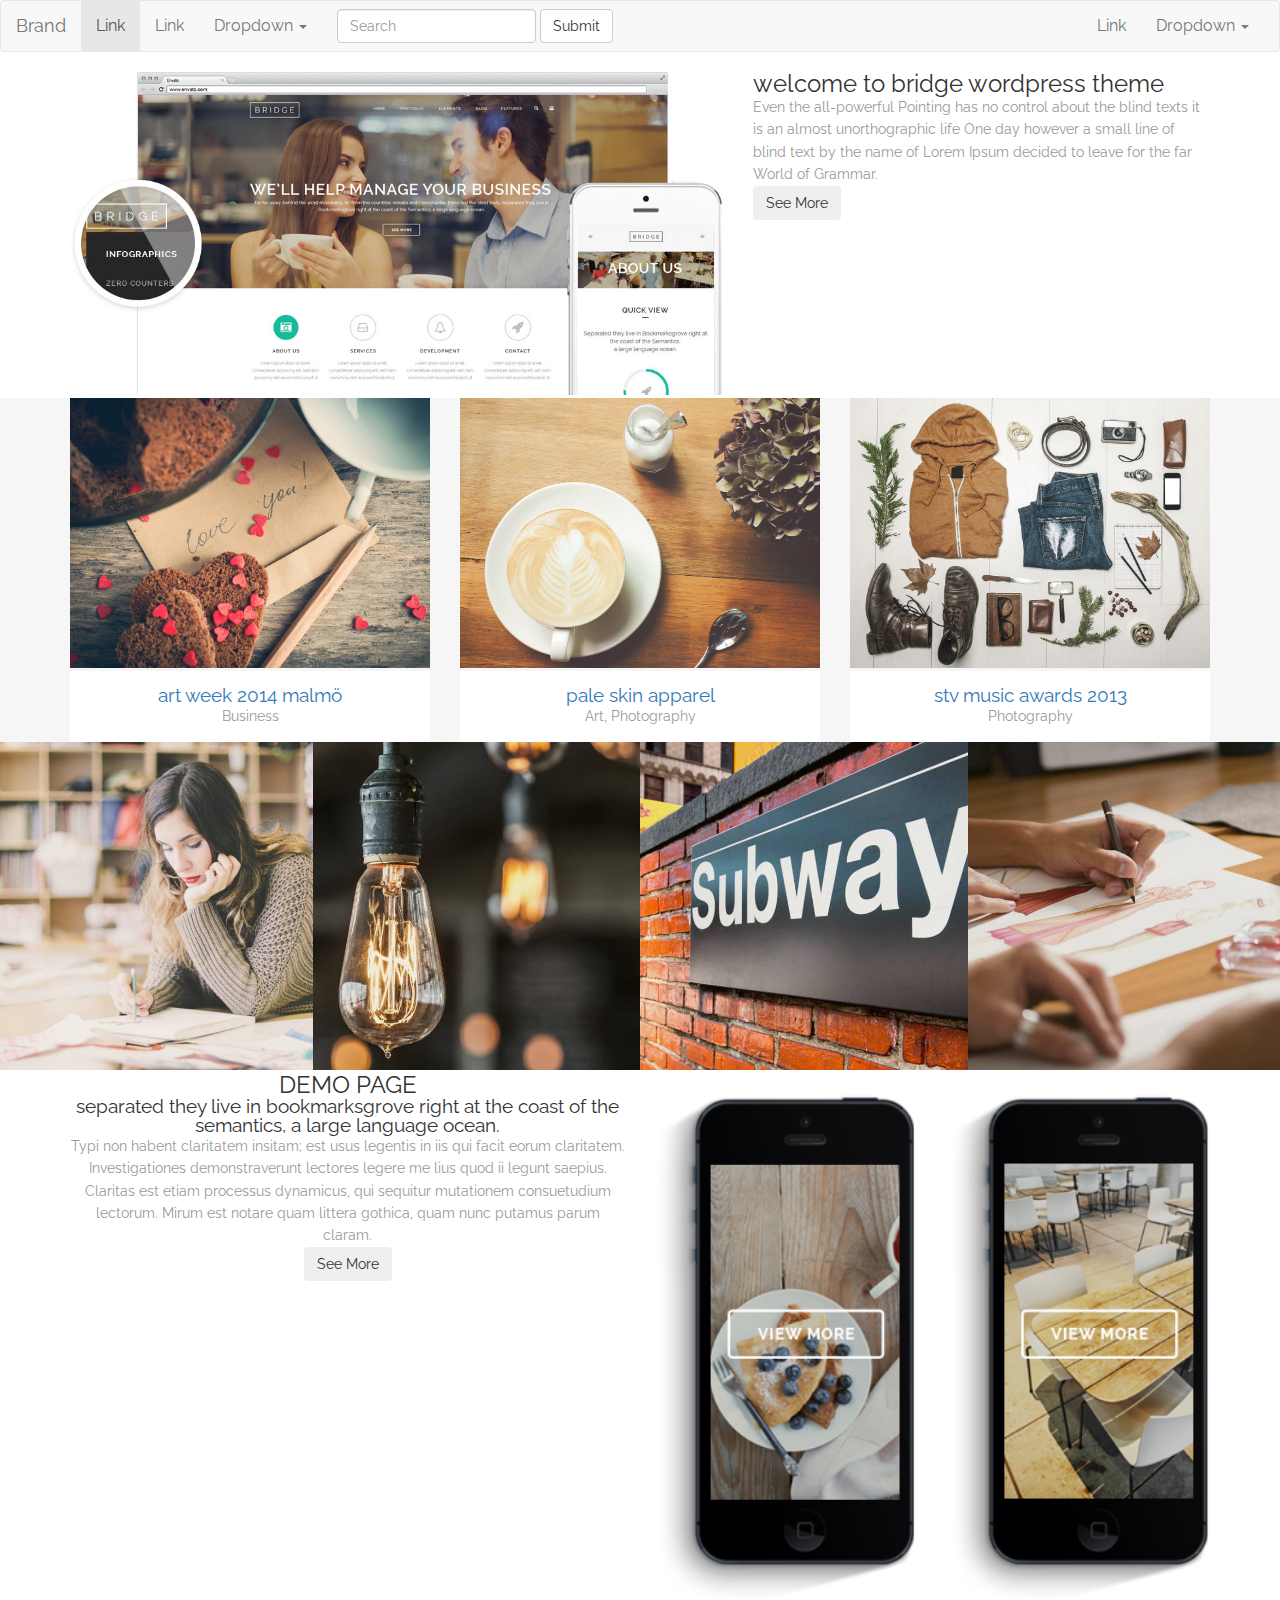
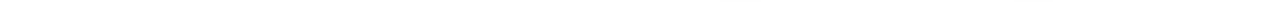
<file: 06_bootstrap/finish/index.html>
<!DOCTYPE html>
<html lang="en">

<head>
    <meta charset="UTF-8">
    <title>Sass + Compass Example</title>
    <link rel="stylesheet" href="http://maxcdn.bootstrapcdn.com/bootstrap/3.2.0/css/bootstrap.min.css">
    <link rel="stylesheet" href="css/main.css">
</head>

<body>
    <div id="root">
        <div class="nav-weapper">
            <nav class="navbar navbar-default">
                <div class="container-fluid">
                    <!-- Brand and toggle get grouped for better mobile display -->
                    <div class="navbar-header">
                        <button type="button" class="navbar-toggle collapsed" data-toggle="collapse" data-target="#bs-example-navbar-collapse-1" aria-expanded="false">
                            <span class="sr-only">Toggle navigation</span>
                            <span class="icon-bar"></span>
                            <span class="icon-bar"></span>
                            <span class="icon-bar"></span>
                        </button>
                        <a class="navbar-brand" href="#">Brand</a>
                    </div>
                    <!-- Collect the nav links, forms, and other content for toggling -->
                    <div class="collapse navbar-collapse" id="bs-example-navbar-collapse-1">
                        <ul class="nav navbar-nav">
                            <li class="active"><a href="#">Link <span class="sr-only">(current)</span></a></li>
                            <li><a href="#">Link</a></li>
                            <li class="dropdown">
                                <a href="#" class="dropdown-toggle" data-toggle="dropdown" role="button" aria-haspopup="true" aria-expanded="false">Dropdown <span class="caret"></span></a>
                                <ul class="dropdown-menu">
                                    <li><a href="#">Action</a></li>
                                    <li><a href="#">Another action</a></li>
                                    <li><a href="#">Something else here</a></li>
                                    <li role="separator" class="divider"></li>
                                    <li><a href="#">Separated link</a></li>
                                    <li role="separator" class="divider"></li>
                                    <li><a href="#">One more separated link</a></li>
                                </ul>
                            </li>
                        </ul>
                        <form class="navbar-form navbar-left" role="search">
                            <div class="form-group">
                                <input type="text" class="form-control" placeholder="Search">
                            </div>
                            <button type="submit" class="btn btn-default">Submit</button>
                        </form>
                        <ul class="nav navbar-nav navbar-right">
                            <li><a href="#">Link</a></li>
                            <li class="dropdown">
                                <a href="#" class="dropdown-toggle" data-toggle="dropdown" role="button" aria-haspopup="true" aria-expanded="false">Dropdown <span class="caret"></span></a>
                                <ul class="dropdown-menu">
                                    <li><a href="#">Action</a></li>
                                    <li><a href="#">Another action</a></li>
                                    <li><a href="#">Something else here</a></li>
                                    <li role="separator" class="divider"></li>
                                    <li><a href="#">Separated link</a></li>
                                </ul>
                            </li>
                        </ul>
                    </div>
                    <!-- /.navbar-collapse -->
                </div>
                <!-- /.container-fluid -->
            </nav>
        </div>
        <div class="container">
            <div class="row section">
                <div class="col-md-7">
                    <img src="images/mob_desktop.jpg" alt="">
                </div>
                <div class="col-md-5">
                    <h3 class="title">welcome to bridge wordpress theme</h3>
                    <p class="description">Even the all-powerful Pointing has no control about the blind texts it is an almost unorthographic life One day however a small line of blind text by the name of Lorem Ipsum decided to leave for the far World of Grammar.</p>
                    <button class="btn">See More</button>
                </div>
            </div>
        </div>
        <div class="bg">
            <div class="container">
                <div class="row section">
                    <div class="col-md-4 title-center">
                        <div class="photo"><img src="images/work1.jpg" alt=""></div>
                        <div class="polaroid">
                            <a href="#"><h4>ART WEEK 2014 MALMÖ</h4></a>
                            <p>Business</p>
                        </div>
                    </div>
                    <div class="col-md-4 title-center">
                        <div class="photo"><img src="images/work2.jpg" alt=""></div>
                        <div class="polaroid">
                            <a href="#"><h4>PALE SKIN APPAREL</h4></a>
                            <p>Art, Photography</p>
                        </div>
                    </div>
                    <div class="col-md-4 title-center">
                        <div class="photo"><img src="images/work3.jpg" alt=""></div>
                        <div class="polaroid">
                            <a href="#"><h4>STV MUSIC AWARDS 2013</h4></a>
                            <p>Photography</p>
                        </div>
                    </div>
                </div>
                <!-- section -->
            </div>
        </div>
        <div class="no-pad">
            <div class="row section">
                <div class="col-md-3 col-xs-6">
                    <div class="photo"><img src="images/gallery1.jpg" alt=""></div>
                </div>
                <div class="col-md-3 col-xs-6">
                    <div class="photo"><img src="images/gallery2.jpg" alt=""></div>
                </div>
                <div class="col-md-3 col-xs-6">
                    <div class="photo"><img src="images/gallery3.jpg" alt=""></div>
                </div>
                <div class="col-md-3 col-xs-6">
                    <div class="photo"><img src="images/gallery4.jpg" alt=""></div>
                </div>
            </div>
        </div>
        <div class="container">
            <div class="row section">
                <div class="col-md-6 title-center">
                    <h3 class="title">DEMO PAGE</h3>
                    <h4 class="description">Separated they live in Bookmarksgrove right at the coast of the Semantics, a large language ocean.</h4>
                    <p class="description">Typi non habent claritatem insitam; est usus legentis in iis qui facit eorum claritatem. Investigationes demonstraverunt lectores legere me lius quod ii legunt saepius. Claritas est etiam processus dynamicus, qui sequitur mutationem consuetudium lectorum. Mirum est notare quam littera gothica, quam nunc putamus parum claram.</p>
                    <button class="btn">See More</button>
                </div>
                <div class="col-md-6">
                    <img src="images/mob_both.png" alt="">
                </div>
            </div>
        </div>
    </div>
    <script src="http://ajax.googleapis.com/ajax/libs/jquery/1.11.1/jquery.min.js"></script>
    <!-- Insert bootstrap js -->
    <script src="http://maxcdn.bootstrapcdn.com/bootstrap/3.2.0/js/bootstrap.min.js"></script>
</body>

</html>
</file>
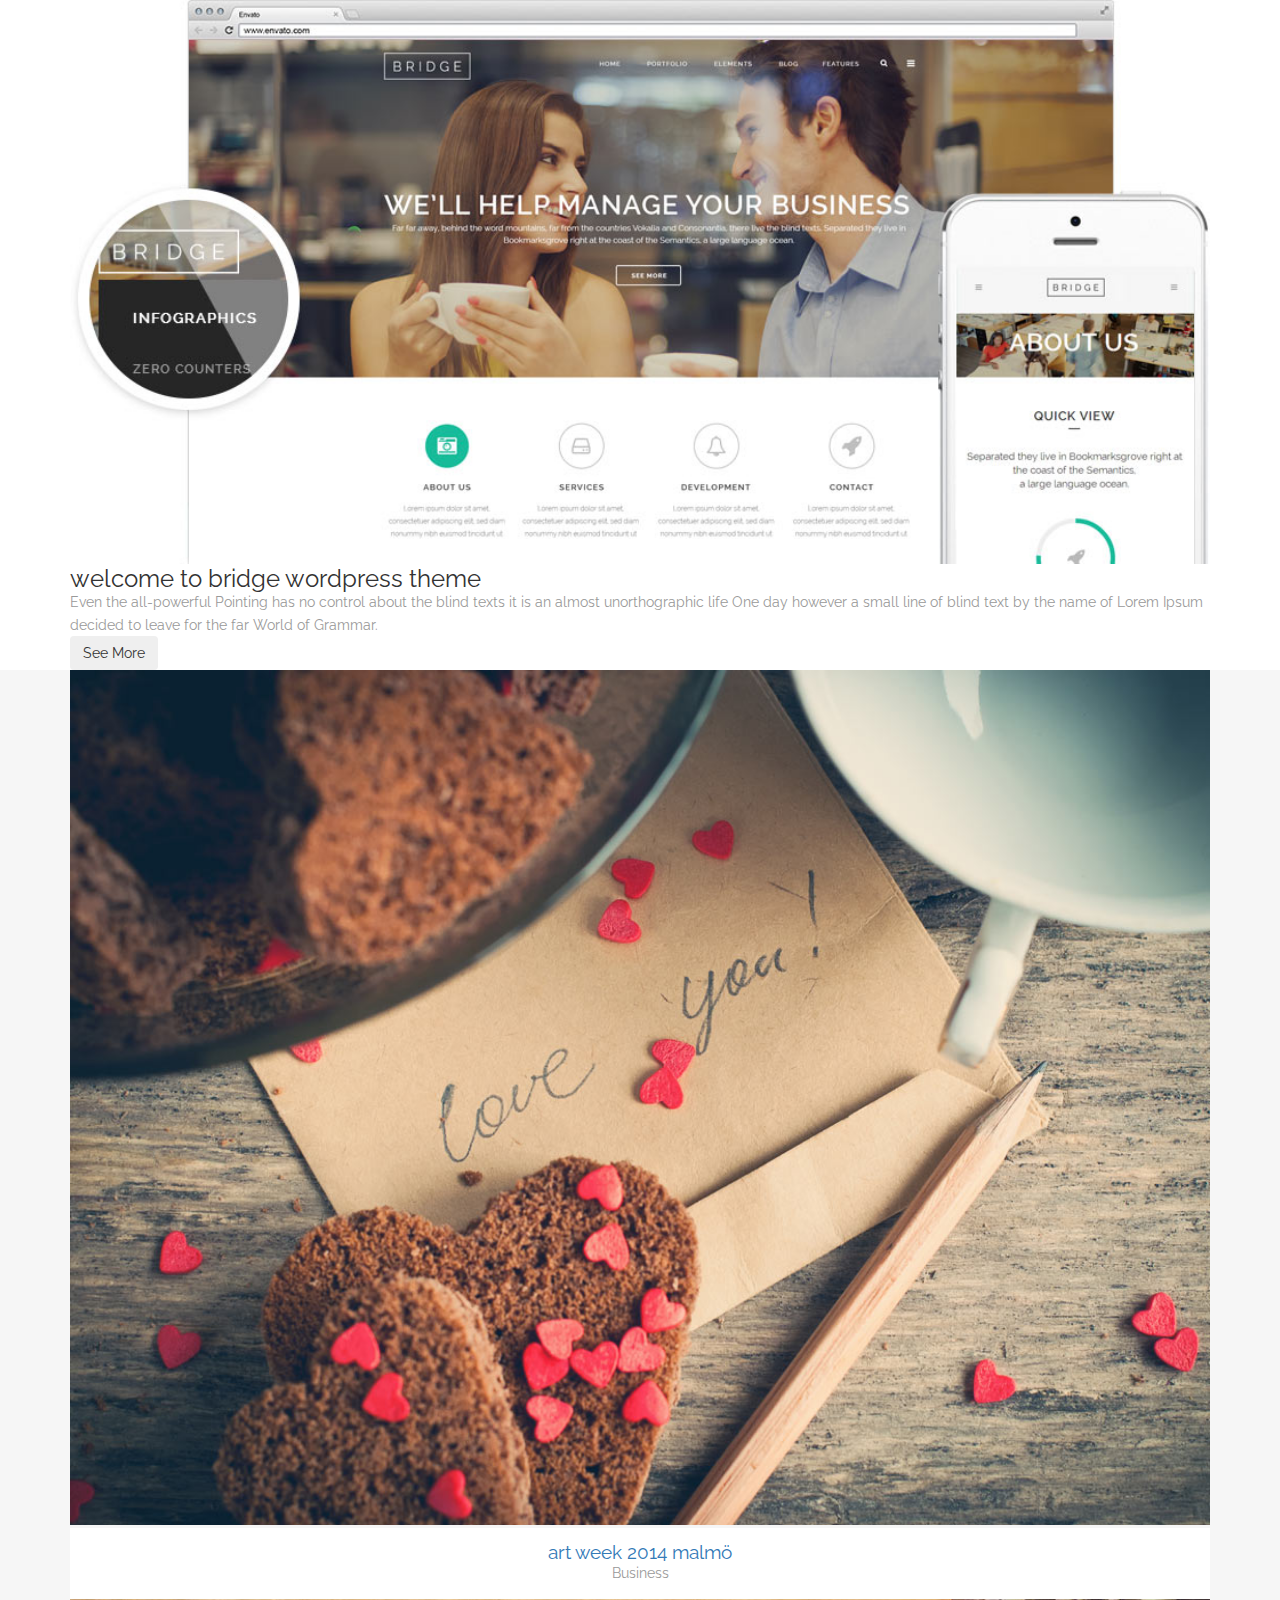
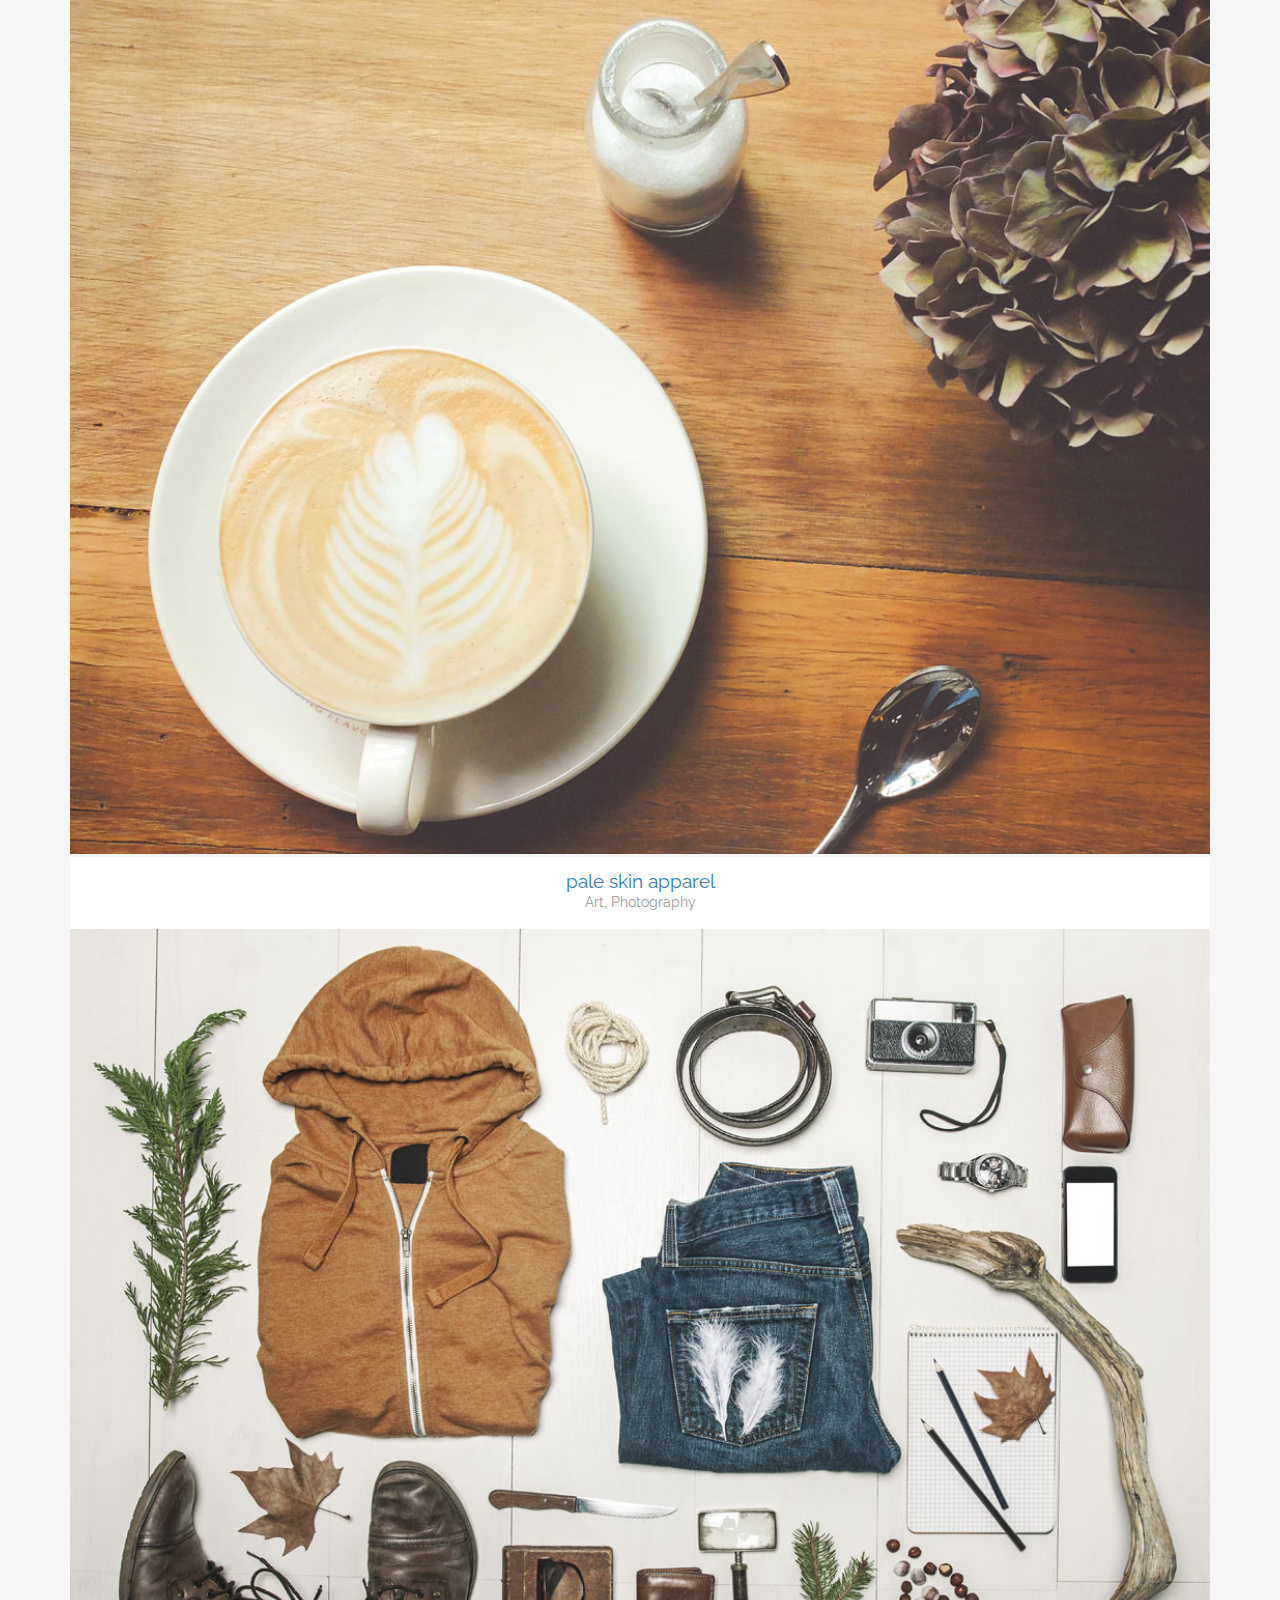
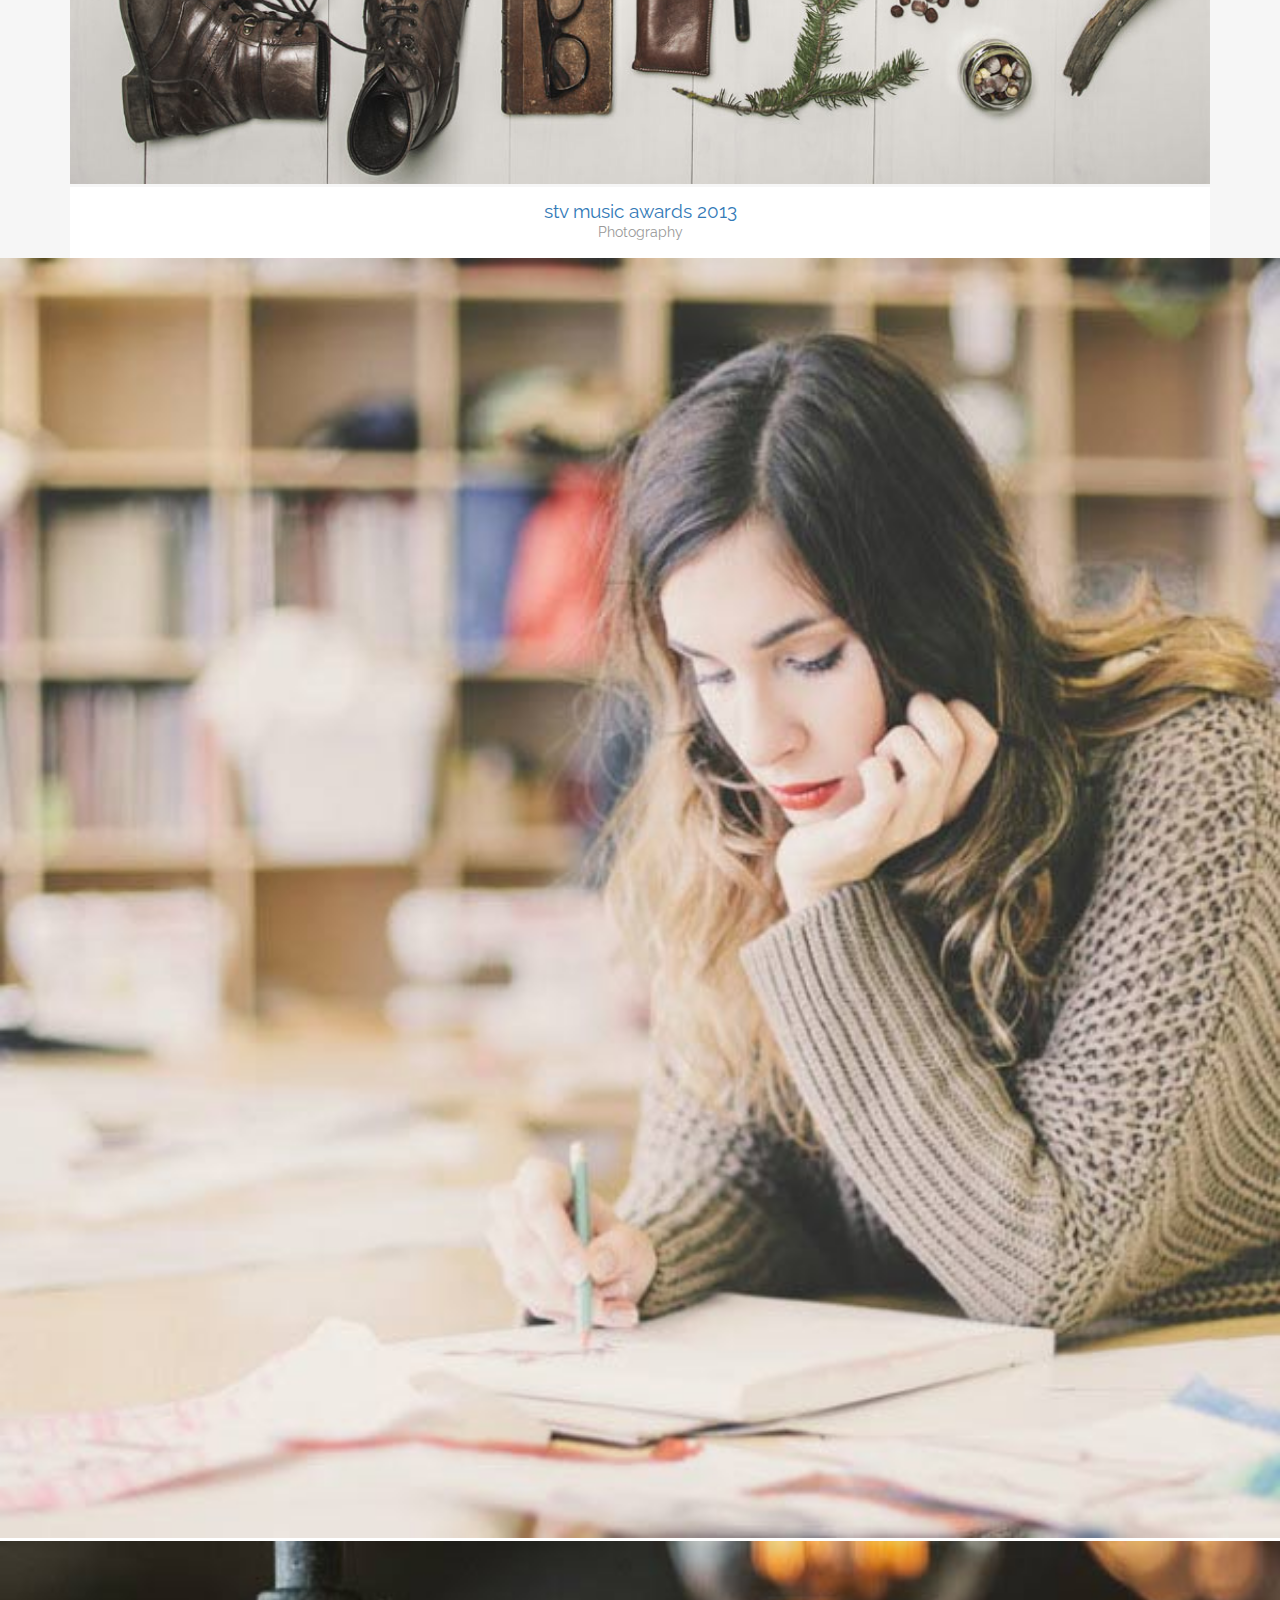
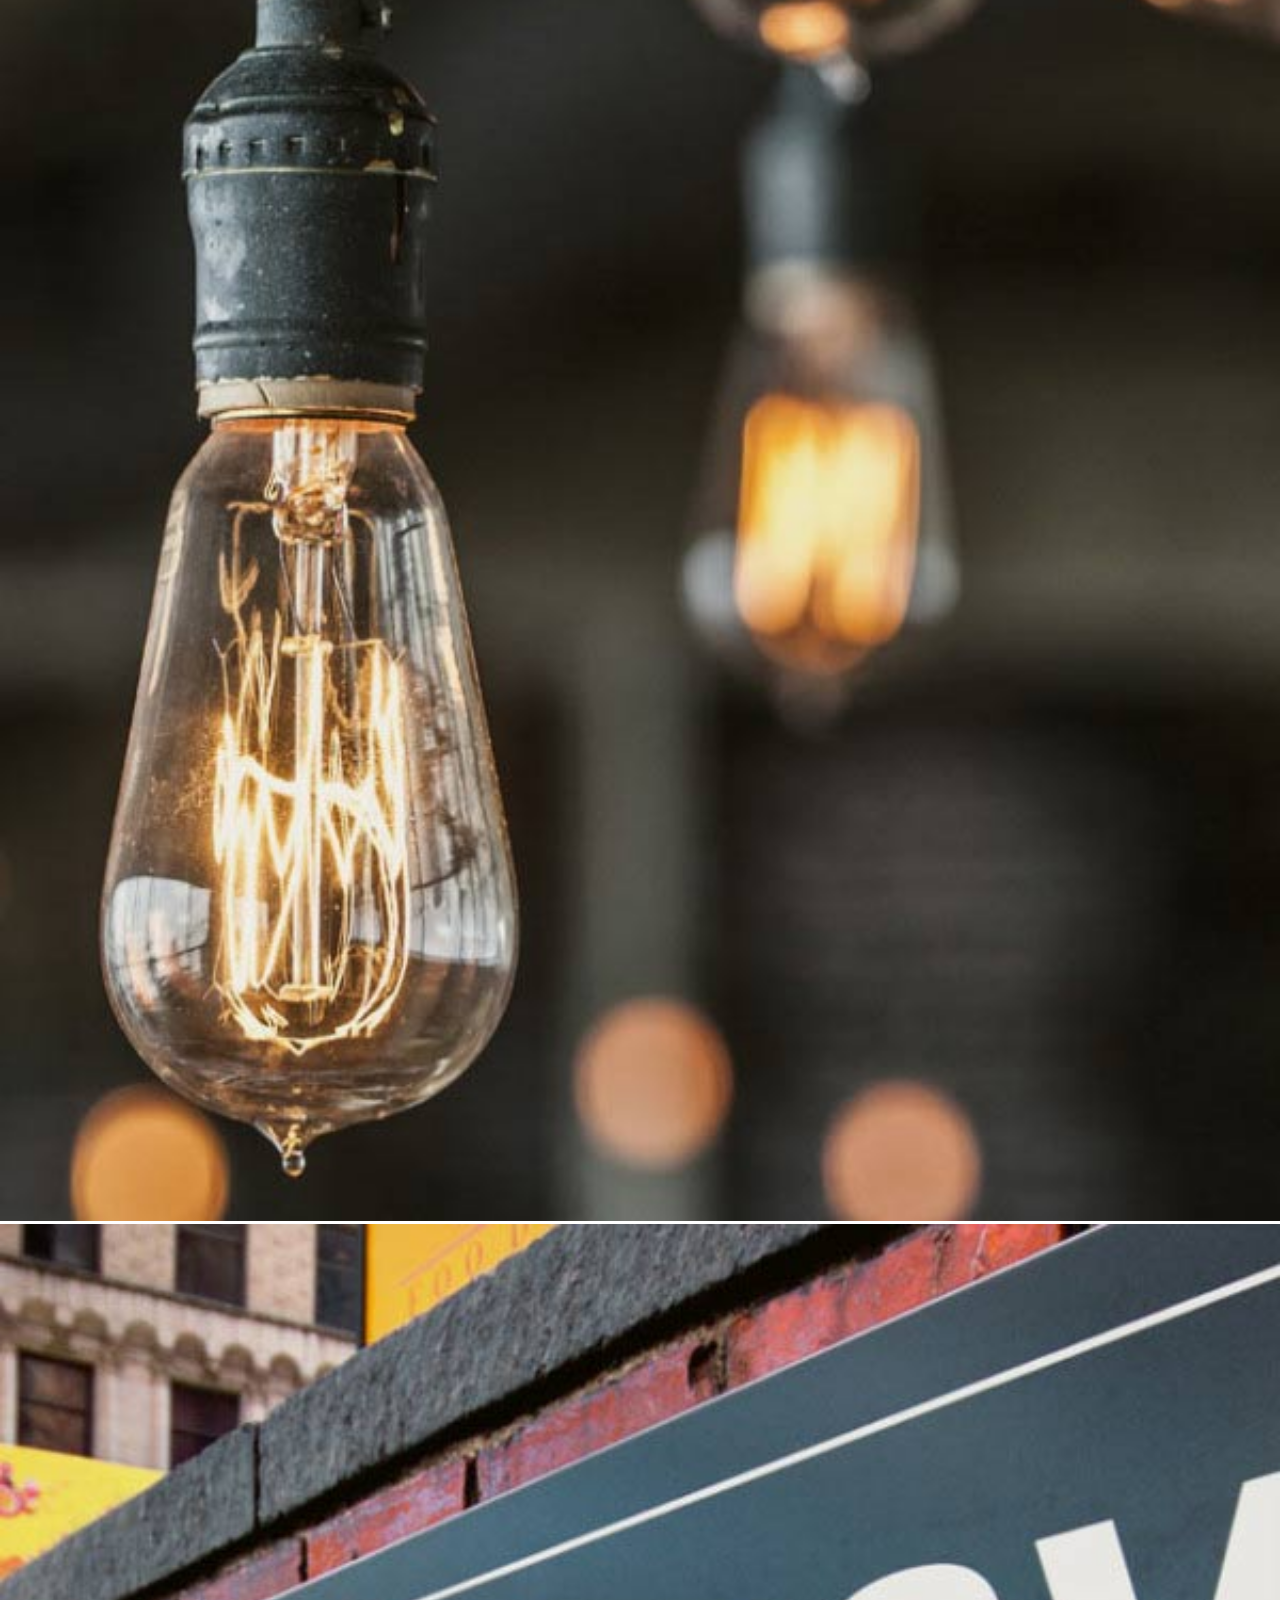
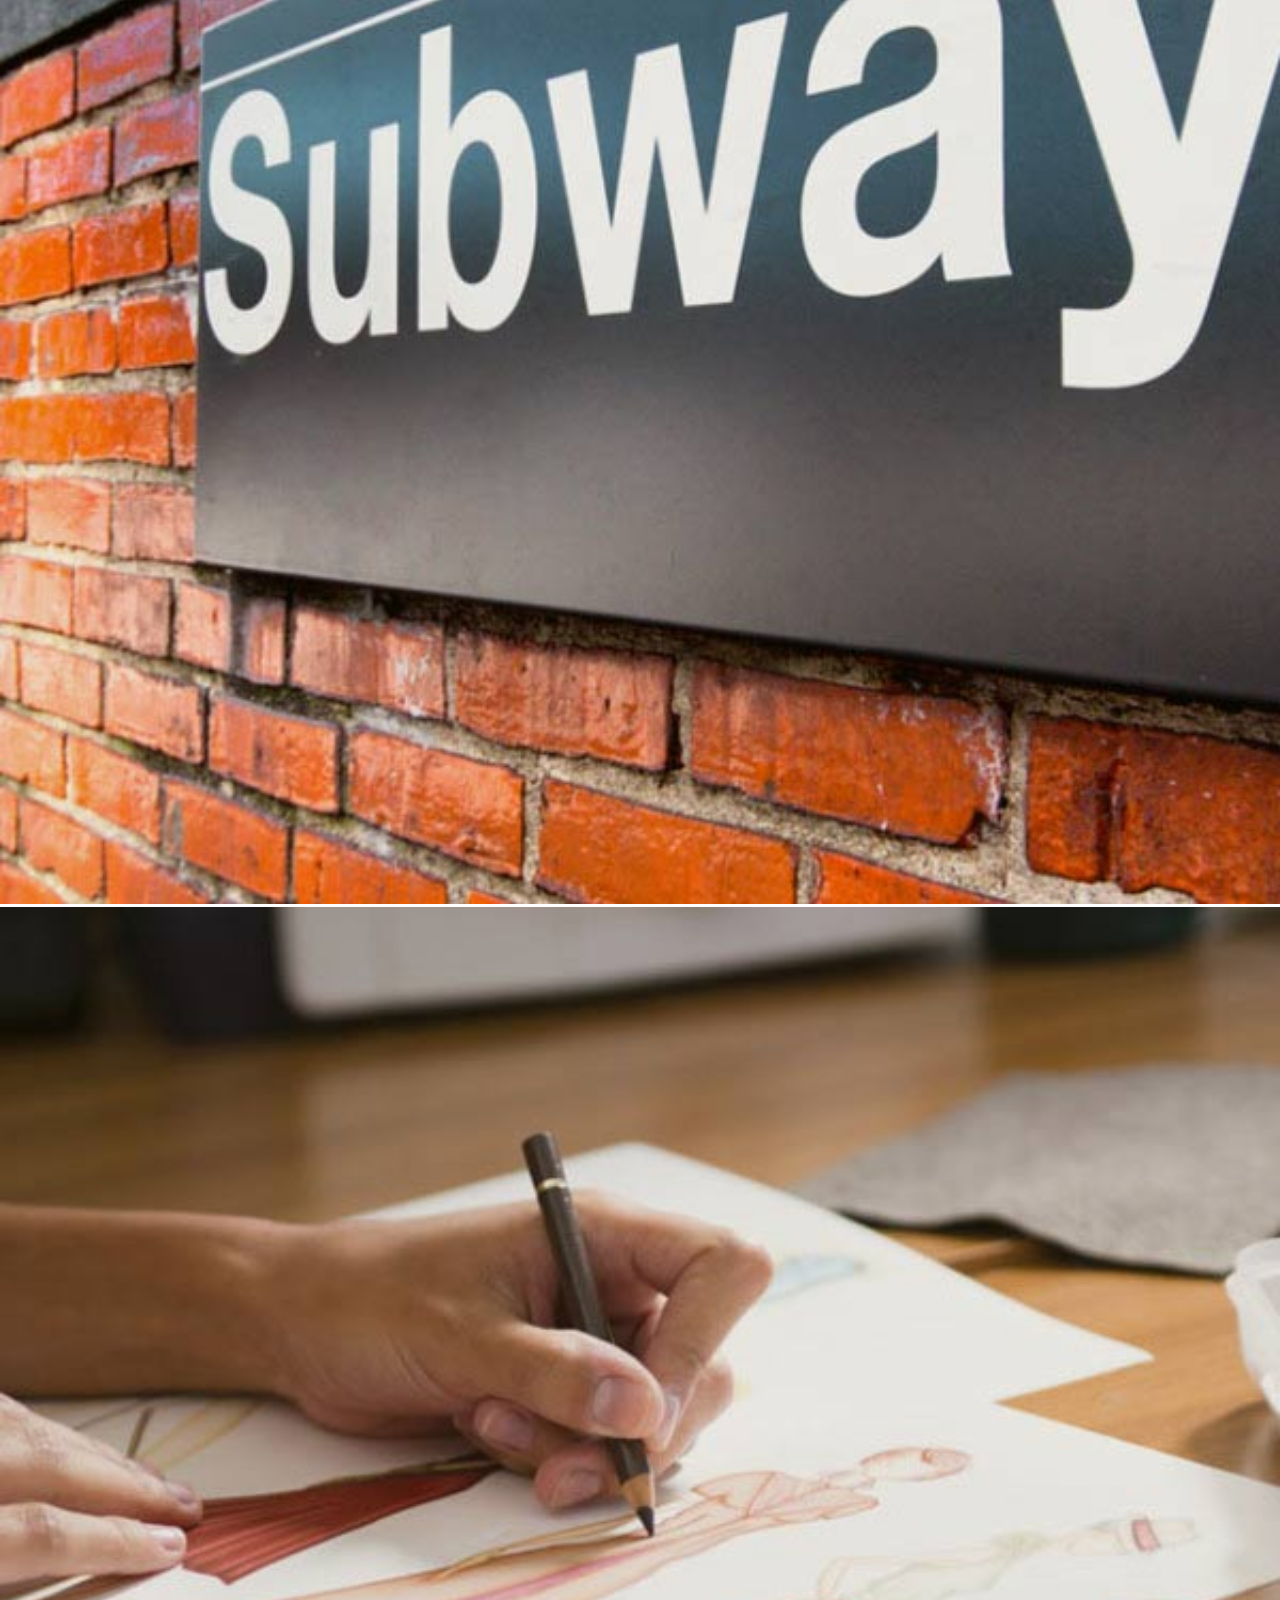
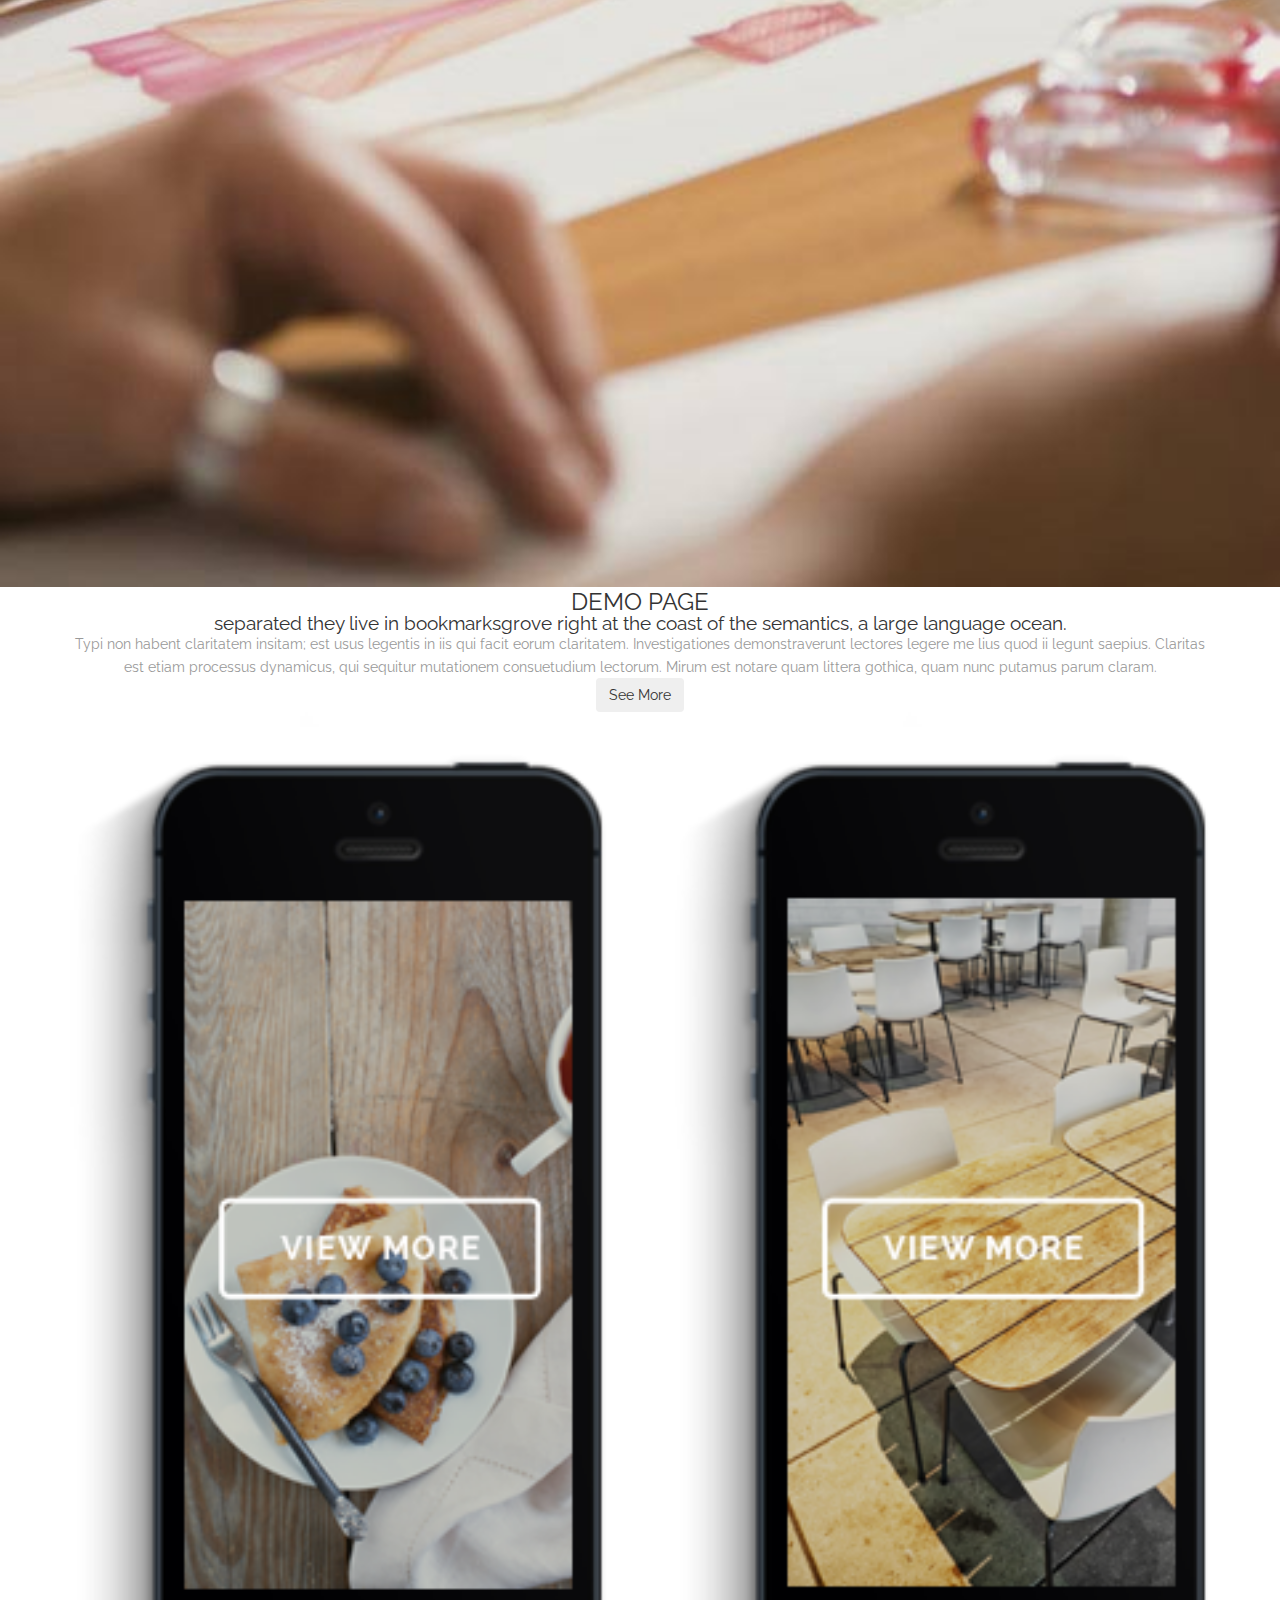
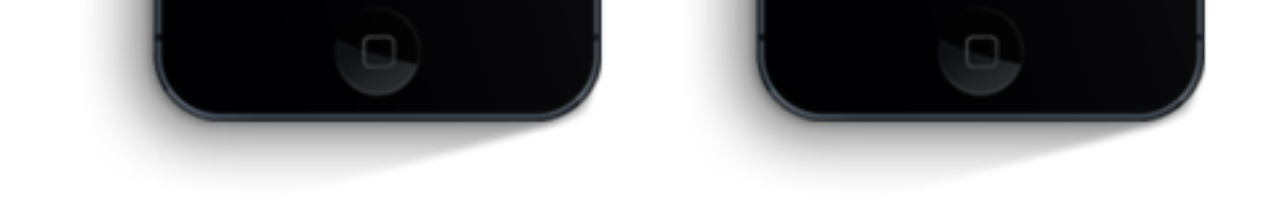
<file: 06_bootstrap/practice/index.html>
<!DOCTYPE html>
<html lang="en">

<head>
    <meta charset="UTF-8">
    <title>Sass + Compass Example</title>
    <link rel="stylesheet" href="http://maxcdn.bootstrapcdn.com/bootstrap/3.2.0/css/bootstrap.min.css">
    <link rel="stylesheet" href="css/main.css">
</head>

<body>
    <div id="root">
        <div class="nav-weapper">
            <!-- nav -->
        </div>
        <div class="container">
            <div class="section">
                <div class="">
                    <img src="images/mob_desktop.jpg" alt="">
                </div>
                <div class="">
                    <h3 class="title">welcome to bridge wordpress theme</h3>
                    <p class="description">Even the all-powerful Pointing has no control about the blind texts it is an almost unorthographic life One day however a small line of blind text by the name of Lorem Ipsum decided to leave for the far World of Grammar.</p>
                    <button class="btn">See More</button>
                </div>
            </div>
        </div>
        <div class="bg">
            <div class="container">
                <div class="section">
                    <div class="title-center">
                        <div class="photo"><img src="images/work1.jpg" alt=""></div>
                        <div class="polaroid">
                            <a href="#"><h4>ART WEEK 2014 MALMÖ</h4></a>
                            <p>Business</p>
                        </div>
                    </div>
                    <div class="title-center">
                        <div class="photo"><img src="images/work2.jpg" alt=""></div>
                        <div class="polaroid">
                            <a href="#"><h4>PALE SKIN APPAREL</h4></a>
                            <p>Art, Photography</p>
                        </div>
                    </div>
                    <div class="title-center">
                        <div class="photo"><img src="images/work3.jpg" alt=""></div>
                        <div class="polaroid">
                            <a href="#"><h4>STV MUSIC AWARDS 2013</h4></a>
                            <p>Photography</p>
                        </div>
                    </div>
                </div>
                <!-- section -->
            </div>
        </div>
        <div class="no-pad">
            <div class="section">
                <div class="">
                    <div class="photo"><img src="images/gallery1.jpg" alt=""></div>
                </div>
                <div class="">
                    <div class="photo"><img src="images/gallery2.jpg" alt=""></div>
                </div>
                <div class="">
                    <div class="photo"><img src="images/gallery3.jpg" alt=""></div>
                </div>
                <div class="">
                    <div class="photo"><img src="images/gallery4.jpg" alt=""></div>
                </div>
            </div>
        </div>
        <div class="container">
            <div class="section">
                <div class="title-center">
                    <h3 class="title">DEMO PAGE</h3>
                    <h4 class="description">Separated they live in Bookmarksgrove right at the coast of the Semantics, a large language ocean.</h4>
                    <p class="description">Typi non habent claritatem insitam; est usus legentis in iis qui facit eorum claritatem. Investigationes demonstraverunt lectores legere me lius quod ii legunt saepius. Claritas est etiam processus dynamicus, qui sequitur mutationem consuetudium lectorum. Mirum est notare quam littera gothica, quam nunc putamus parum claram.</p>
                    <button class="btn">See More</button>
                </div>
                <div class="">
                    <img src="images/mob_both.png" alt="">
                </div>
            </div>
        </div>
    </div>
    <script src="http://ajax.googleapis.com/ajax/libs/jquery/1.11.1/jquery.min.js"></script>
    <!-- Insert bootstrap js -->
    <script src="http://maxcdn.bootstrapcdn.com/bootstrap/3.2.0/js/bootstrap.min.js"></script>
</body>

</html>
</file>
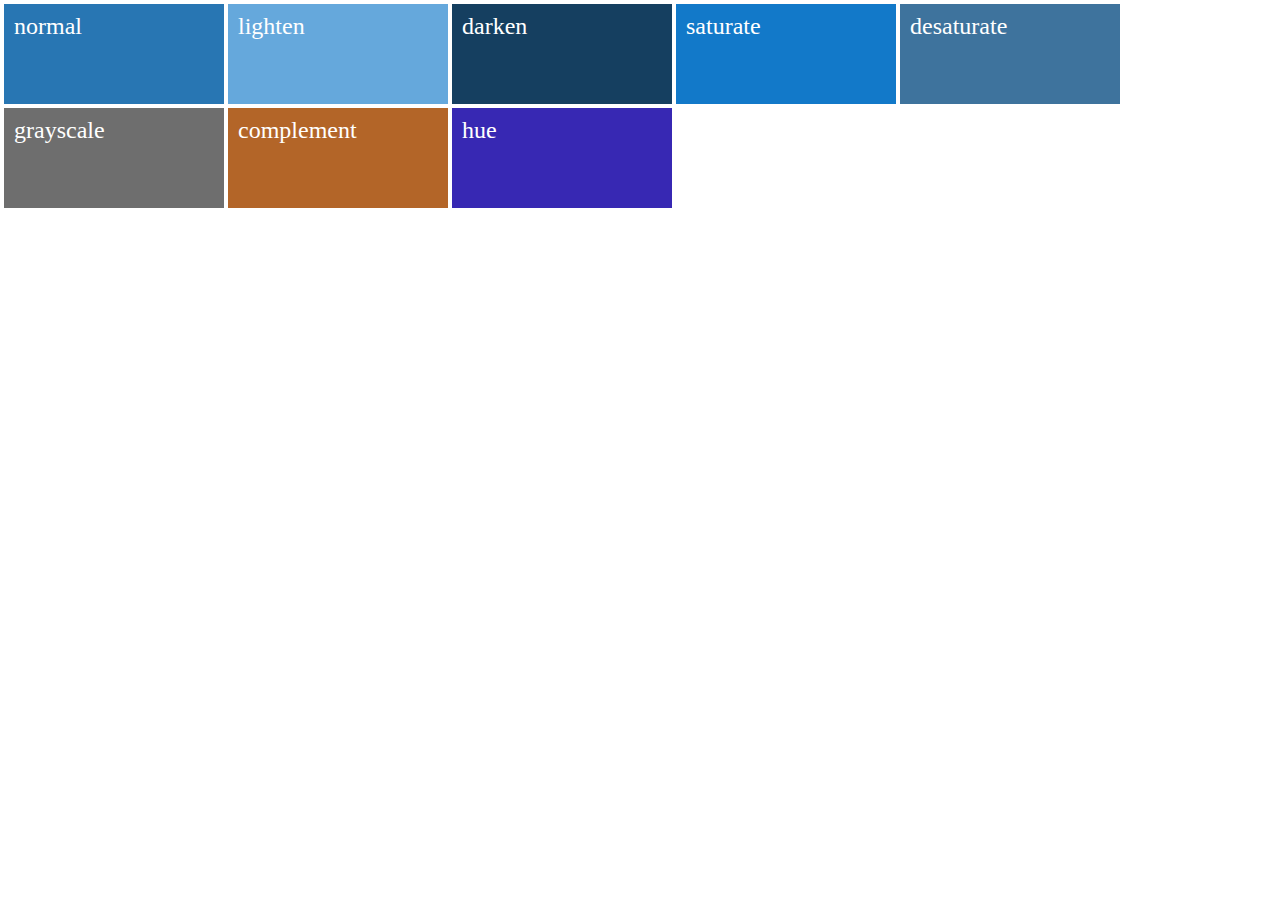
<file: 02_variable/02_color/finish/index.html>
<!DOCTYPE html>
<html lang="en">
<head>
	<meta charset="UTF-8">
	<title>Css</title>
	<link rel="stylesheet" href="css/style.css">
</head>
<body>
	<ul>
		<li title="normal"></li>
		<li title="lighten"></li>
		<li title="darken"></li>
		<li title="saturate"></li>
		<li title="desaturate"></li>
		<li title="grayscale"></li>
		<li title="complement"></li>
		<li title="hue"></li>
	</ul>
</body>
</html>
</file>
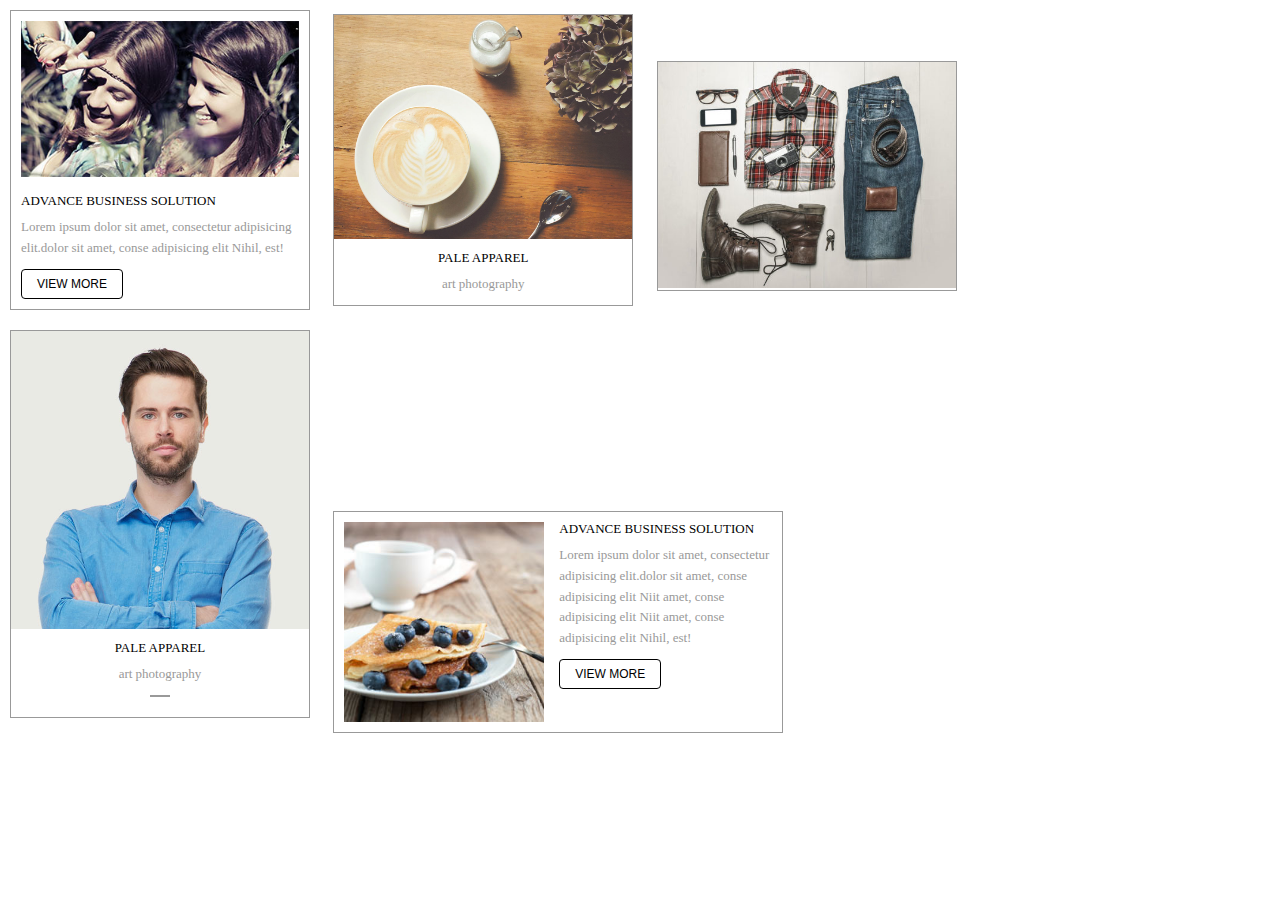
<file: 04_mixin/02_practice/finish/index.html>
<!DOCTYPE html>
<html>
<head>
<meta charset="utf-8">
<meta http-equiv="X-UA-Compatible" content="IE=edge,chrome=1">
<title>Mixin + Extend</title>
<link href="css/main.css" rel="stylesheet">
</head>
<body>
    <!-- 上圖下字 -->
    <div class="pic-text-top is-padding">
    	<img src="images/pic5.jpg" alt="pic" class="img">
    	<div class="content">
    		<div class="title">advance business solution</div>
	    	<div class="description"><p>
	    		Lorem ipsum dolor sit amet, consectetur adipisicing elit.dolor sit amet, conse adipisicing elit Nihil, est!
	    	</p></div>
	    	<button class="btn">view more</button>
    	</div>
    	
    </div>
    <!-- hover黑底下有字 -->
    <div class="pic-text-top is-center">
        <div class="before-wrapper">
            <img src="images/pic4.jpg" alt="pic" class="img">
            <div class="before-box">
                <div class="before-outer is-white">
                     <div class="before-inner">
                        <button class="btn">zoom</button>
                        <button class="btn">view</button>
                    </div>
                </div>
            </div>
            
        </div>    
    	<div class="content is-padding">
    		<div class="title">Pale apparel</div>
	    	<div class="description"><p>
	    		art photography
	    	</p></div>
    	</div>
    	
    </div>
    <!-- hover黑底下無字 -->
    <div class="pic-text-top is-center">
        <div class="before-wrapper">
            <img src="images/pic2.jpg" alt="pic" class="img">
            <div class="before-box">
                <div class="before-outer is-white">
                     <div class="before-inner">
                        <div class="title">advance business solution</div>
                        <div class="line"></div>  
                        <div class="description"><p>
                            Art Photography
                        </p></div>
                        <button class="btn">zoom</button>
                        <button class="btn">view</button>
                    </div>
                </div>
            </div>
            
        </div>    
    </div>
    <!-- hover白底下有字 -->
    <div class="pic-text-top is-center">
        <div class="before-wrapper">
            <img src="images/pic8.jpg" alt="pic" class="img">
            <div class="before-box bg-white">
                <div class="before-outer">
                     <div class="before-inner">
                        <div class="description"><p>
                            Lorem ipsum dolor sit amet, consectetur adipisicing elit.dolor sit amet, conse adipisicing elit Nihil, est!
                        </p></div>
                    </div>
                </div>
            </div>
            
        </div>    
        <div class="content is-padding">
            <div class="title">Pale apparel</div>
            <div class="description"><p>
                art photography
            </p></div>
            <div class="line"></div>  
        </div>
        
    </div>
    <!-- 左圖右字 -->
    <div class="pic-text-left is-padding">
        <div class="before-wrapper">
            <img src="images/pic6.jpg" alt="pic" class="img">
        </div>
        <div class="content">
            <div class="title">advance business solution</div>
            <div class="description"><p>
                Lorem ipsum dolor sit amet, consectetur adipisicing elit.dolor sit amet, conse adipisicing elit Niit amet, conse adipisicing elit Niit amet, conse adipisicing elit Nihil, est!
            </p></div>
            <button class="btn">view more</button>
        </div>
        
    </div>
</body>
</html>
</file>
<file: 06_bootstrap/finish/css/main.css>
@import url(http://fonts.googleapis.com/css?family=Raleway:400,500);html,body,div,span,applet,object,iframe,h1,h2,h3,h4,h5,h6,p,blockquote,pre,a,abbr,acronym,address,big,cite,code,del,dfn,em,img,ins,kbd,q,s,samp,small,strike,strong,sub,sup,tt,var,b,u,i,center,dl,dt,dd,ol,ul,li,fieldset,form,label,legend,table,caption,tbody,tfoot,thead,tr,th,td,article,aside,canvas,details,embed,figure,figcaption,footer,header,hgroup,menu,nav,output,ruby,section,summary,time,mark,audio,video{margin:0;padding:0;border:0;font:inherit;font-size:100%;vertical-align:baseline}html{line-height:1}ol,ul{list-style:none}table{border-collapse:collapse;border-spacing:0}caption,th,td{text-align:left;font-weight:normal;vertical-align:middle}q,blockquote{quotes:none}q:before,q:after,blockquote:before,blockquote:after{content:"";content:none}a img{border:none}article,aside,details,figcaption,figure,footer,header,hgroup,main,menu,nav,section,summary{display:block}body{font-family:'Raleway', sans-serif}img{width:100%}h2{font-size:56px}h3{font-size:24px}h4{font-size:19px;text-transform:lowercase}h5{font-size:15px}p{font-size:14px;color:#999;line-height:1.6}.banner{width:100%;height:650px;padding-top:250px}.polaroid{padding:15px;background-color:#fff}.title-center{text-align:center}.bg{background-color:#f6f6f6}.no-pad div{padding-top:0;padding-left:0;padding-right:0}
</file>
<file: 06_bootstrap/practice/css/main.css>
@import url(http://fonts.googleapis.com/css?family=Raleway:400,500);html,body,div,span,applet,object,iframe,h1,h2,h3,h4,h5,h6,p,blockquote,pre,a,abbr,acronym,address,big,cite,code,del,dfn,em,img,ins,kbd,q,s,samp,small,strike,strong,sub,sup,tt,var,b,u,i,center,dl,dt,dd,ol,ul,li,fieldset,form,label,legend,table,caption,tbody,tfoot,thead,tr,th,td,article,aside,canvas,details,embed,figure,figcaption,footer,header,hgroup,menu,nav,output,ruby,section,summary,time,mark,audio,video{margin:0;padding:0;border:0;font:inherit;font-size:100%;vertical-align:baseline}html{line-height:1}ol,ul{list-style:none}table{border-collapse:collapse;border-spacing:0}caption,th,td{text-align:left;font-weight:normal;vertical-align:middle}q,blockquote{quotes:none}q:before,q:after,blockquote:before,blockquote:after{content:"";content:none}a img{border:none}article,aside,details,figcaption,figure,footer,header,hgroup,main,menu,nav,section,summary{display:block}body{font-family:'Raleway', sans-serif}img{width:100%}h2{font-size:56px}h3{font-size:24px}h4{font-size:19px;text-transform:lowercase}h5{font-size:15px}p{font-size:14px;color:#999;line-height:1.6}.banner{width:100%;height:650px;padding-top:250px}.polaroid{padding:15px;background-color:#fff}.title-center{text-align:center}.bg{background-color:#f6f6f6}.no-pad div{padding-top:0;padding-left:0;padding-right:0}
</file>
<file: 04_mixin/02_practice/finish/css/main.css>
html, body, div, span, applet, object, iframe,
h1, h2, h3, h4, h5, h6, p, blockquote, pre,
a, abbr, acronym, address, big, cite, code,
del, dfn, em, img, ins, kbd, q, s, samp,
small, strike, strong, sub, sup, tt, var,
b, u, i, center,
dl, dt, dd, ol, ul, li,
fieldset, form, label, legend,
table, caption, tbody, tfoot, thead, tr, th, td,
article, aside, canvas, details, embed,
figure, figcaption, footer, header, hgroup,
menu, nav, output, ruby, section, summary,
time, mark, audio, video {
  margin: 0;
  padding: 0;
  border: 0;
  font: inherit;
  font-size: 100%;
  vertical-align: baseline;
}

html {
  line-height: 1;
}

ol, ul {
  list-style: none;
}

table {
  border-collapse: collapse;
  border-spacing: 0;
}

caption, th, td {
  text-align: left;
  font-weight: normal;
  vertical-align: middle;
}

q, blockquote {
  quotes: none;
}
q:before, q:after, blockquote:before, blockquote:after {
  content: "";
  content: none;
}

a img {
  border: none;
}

article, aside, details, figcaption, figure, footer, header, hgroup, main, menu, nav, section, summary {
  display: block;
}

.btn {
  -webkit-border-radius: 4px;
  -moz-border-radius: 4px;
  border-radius: 4px;
  padding: 7px 15px;
  border: 1px solid;
  text-transform: uppercase;
  font-size: 12px;
  background-color: transparent;
}

.pic-text-top, .pic-text-left {
  display: inline-block;
  margin: 10px;
  border: 1px solid #999;
  -webkit-box-sizing: border-box;
  -moz-box-sizing: border-box;
  box-sizing: border-box;
}
.pic-text-top img, .pic-text-left img {
  width: 100%;
}

.before-wrapper .before-box {
  position: absolute;
  width: 100%;
  height: 100%;
  left: 0;
  top: 0;
}

body {
  font-size: 13px;
}

p {
  line-height: 1.6;
}

.title {
  text-transform: uppercase;
}
.title + .description {
  margin-top: 10px;
}

.description {
  color: #999;
}

.img + .content {
  padding-top: 15px;
}
.pic-text-left .img {
  padding-right: 15px;
}

.btn {
  margin-top: 10px;
  display: inline-block;
}
.btn:nth-of-type(2) {
  margin-left: 10px;
}
.is-white .btn {
  color: white;
}

.line {
  margin: 10px auto;
  width: 20px;
  height: 2px;
  background-color: #999;
}

.before-wrapper {
  position: relative;
}
.before-wrapper .before-box {
  display: none;
  background-color: rgba(0, 0, 0, 0.8);
}
.before-wrapper .before-box.bg-white {
  background-color: rgba(255, 255, 255, 0.8);
}
.before-wrapper .before-outer {
  display: table;
  width: 100%;
  height: 100%;
}
.before-wrapper .before-inner {
  display: table-cell;
  text-align: center;
  vertical-align: middle;
}
.before-wrapper .before-inner .description {
  max-width: 80%;
  margin: 0 auto;
}

.is-padding {
  padding: 10px;
}

.is-center {
  text-align: center;
}

.is-white {
  color: white;
}

.pic-text-top {
  width: 300px;
}
.pic-text-top:hover .before-box {
  display: block;
}

.pic-text-left {
  width: 450px;
}
.pic-text-left .img {
  width: 200px;
  float: left;
}
</file>
<file: 02_variable/02_color/finish/css/style.css>
/* line 5, ../../../../../../../../Library/Ruby/Gems/2.0.0/gems/compass-core-1.0.3/stylesheets/compass/reset/_utilities.scss */
html, body, div, span, applet, object, iframe,
h1, h2, h3, h4, h5, h6, p, blockquote, pre,
a, abbr, acronym, address, big, cite, code,
del, dfn, em, img, ins, kbd, q, s, samp,
small, strike, strong, sub, sup, tt, var,
b, u, i, center,
dl, dt, dd, ol, ul, li,
fieldset, form, label, legend,
table, caption, tbody, tfoot, thead, tr, th, td,
article, aside, canvas, details, embed,
figure, figcaption, footer, header, hgroup,
menu, nav, output, ruby, section, summary,
time, mark, audio, video {
  margin: 0;
  padding: 0;
  border: 0;
  font: inherit;
  font-size: 100%;
  vertical-align: baseline;
}

/* line 22, ../../../../../../../../Library/Ruby/Gems/2.0.0/gems/compass-core-1.0.3/stylesheets/compass/reset/_utilities.scss */
html {
  line-height: 1;
}

/* line 24, ../../../../../../../../Library/Ruby/Gems/2.0.0/gems/compass-core-1.0.3/stylesheets/compass/reset/_utilities.scss */
ol, ul {
  list-style: none;
}

/* line 26, ../../../../../../../../Library/Ruby/Gems/2.0.0/gems/compass-core-1.0.3/stylesheets/compass/reset/_utilities.scss */
table {
  border-collapse: collapse;
  border-spacing: 0;
}

/* line 28, ../../../../../../../../Library/Ruby/Gems/2.0.0/gems/compass-core-1.0.3/stylesheets/compass/reset/_utilities.scss */
caption, th, td {
  text-align: left;
  font-weight: normal;
  vertical-align: middle;
}

/* line 30, ../../../../../../../../Library/Ruby/Gems/2.0.0/gems/compass-core-1.0.3/stylesheets/compass/reset/_utilities.scss */
q, blockquote {
  quotes: none;
}
/* line 103, ../../../../../../../../Library/Ruby/Gems/2.0.0/gems/compass-core-1.0.3/stylesheets/compass/reset/_utilities.scss */
q:before, q:after, blockquote:before, blockquote:after {
  content: "";
  content: none;
}

/* line 32, ../../../../../../../../Library/Ruby/Gems/2.0.0/gems/compass-core-1.0.3/stylesheets/compass/reset/_utilities.scss */
a img {
  border: none;
}

/* line 116, ../../../../../../../../Library/Ruby/Gems/2.0.0/gems/compass-core-1.0.3/stylesheets/compass/reset/_utilities.scss */
article, aside, details, figcaption, figure, footer, header, hgroup, main, menu, nav, section, summary {
  display: block;
}

/* line 4, ../sass/style.scss */
ul {
  padding: 2px;
}

/* line 7, ../sass/style.scss */
li {
  float: left;
  width: 220px;
  height: 100px;
  margin: 2px;
  color: #fff;
  font-size: 24px;
}
/* line 15, ../sass/style.scss */
li::after {
  content: attr(title);
  display: block;
  padding: 10px;
}
/* line 20, ../sass/style.scss */
li:nth-child(1) {
  background-color: #2876b3;
}
/* line 23, ../sass/style.scss */
li:nth-child(2) {
  background-color: #65a8dc;
}
/* line 26, ../sass/style.scss */
li:nth-child(3) {
  background-color: #153f60;
}
/* line 29, ../sass/style.scss */
li:nth-child(4) {
  background-color: #1279c9;
}
/* line 32, ../sass/style.scss */
li:nth-child(5) {
  background-color: #3e739d;
}
/* line 35, ../sass/style.scss */
li:nth-child(6) {
  background-color: #6e6e6e;
}
/* line 38, ../sass/style.scss */
li:nth-child(7) {
  background-color: #b36528;
}
/* line 41, ../sass/style.scss */
li:nth-child(8) {
  background-color: #3728b3;
}
</file>
